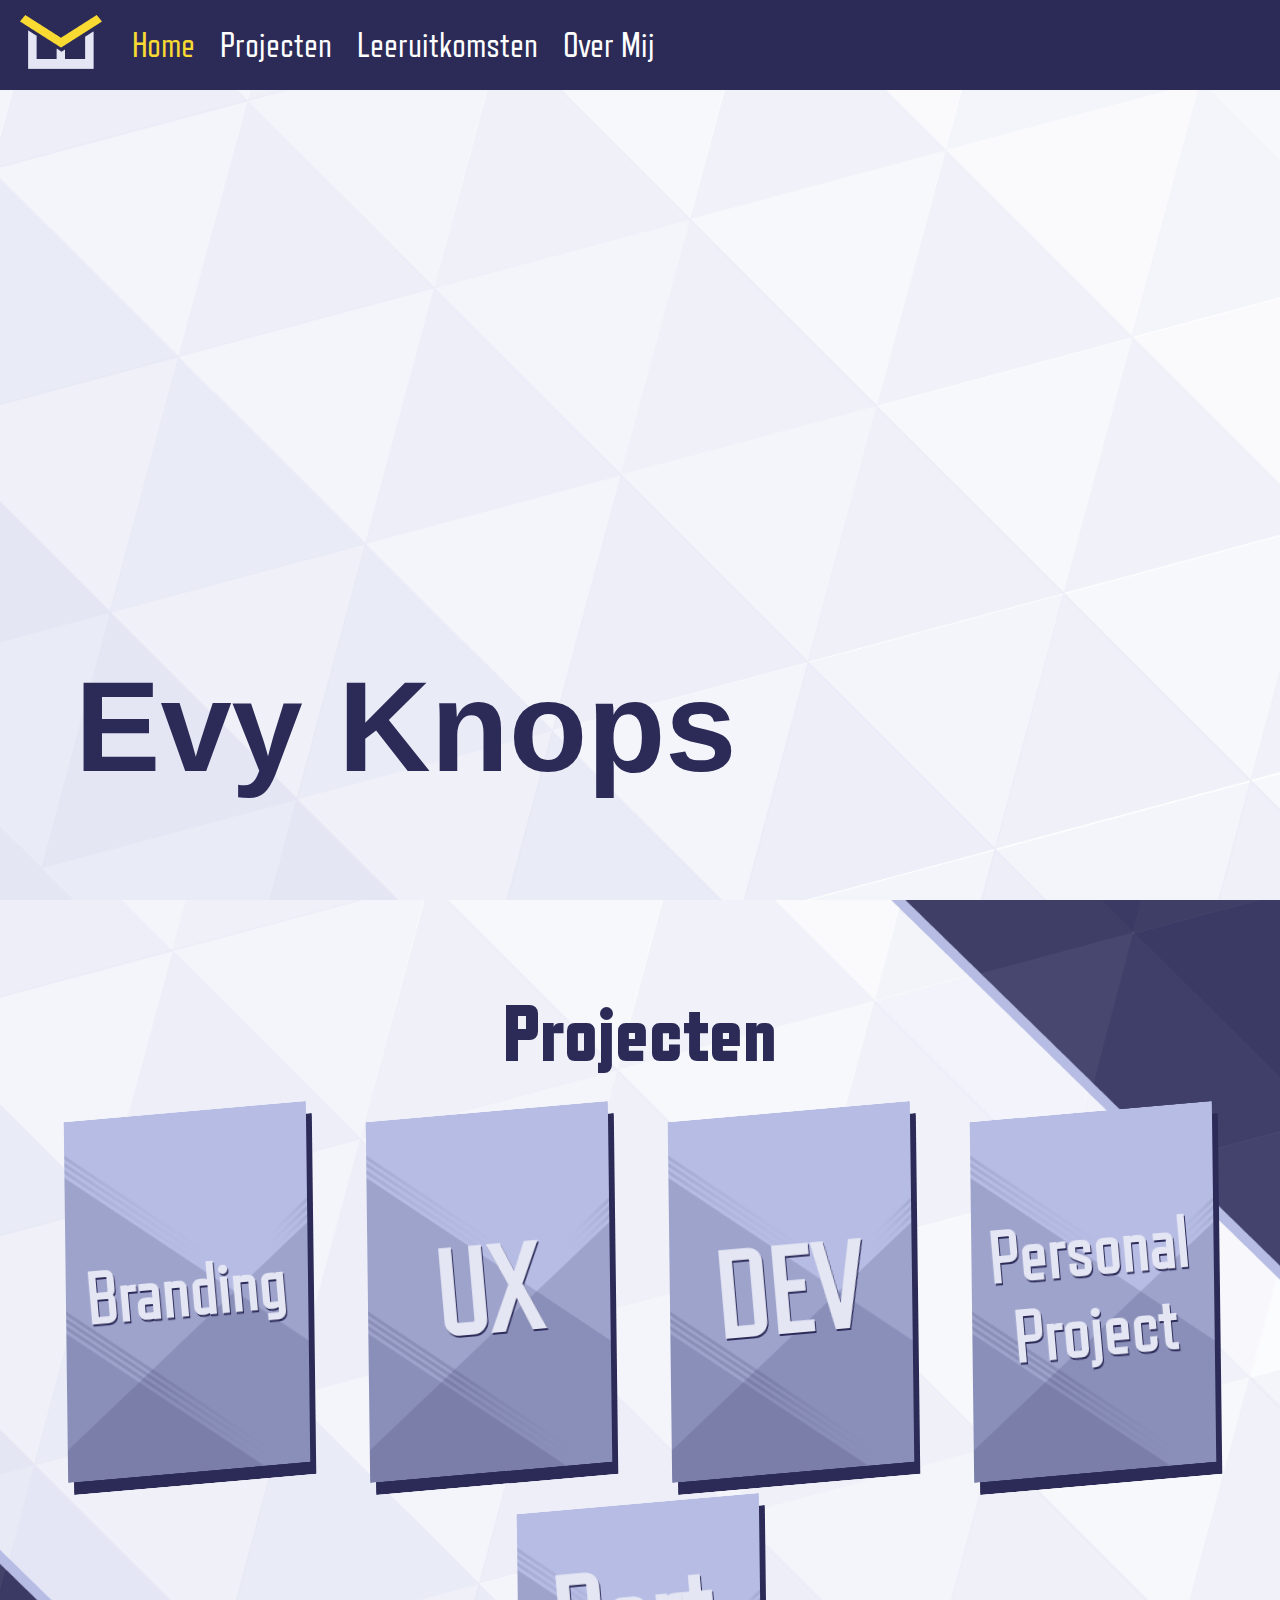
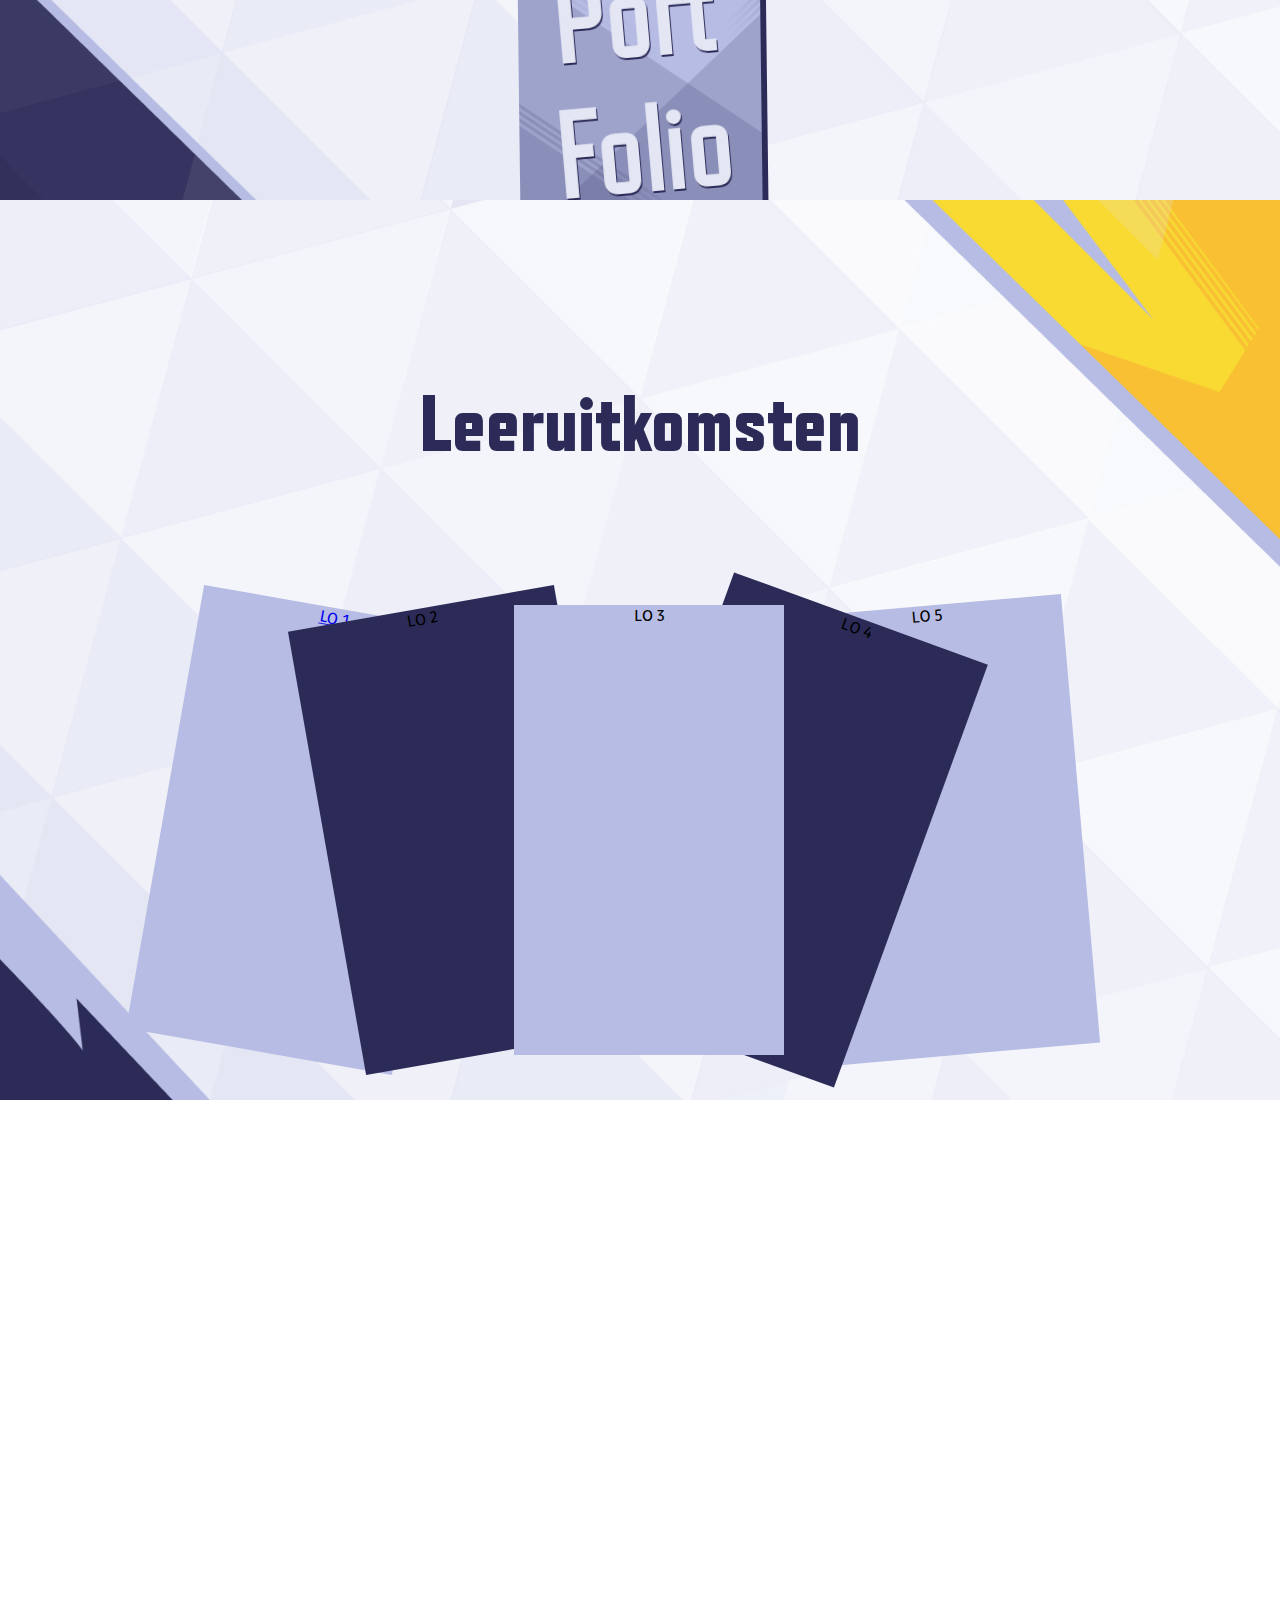
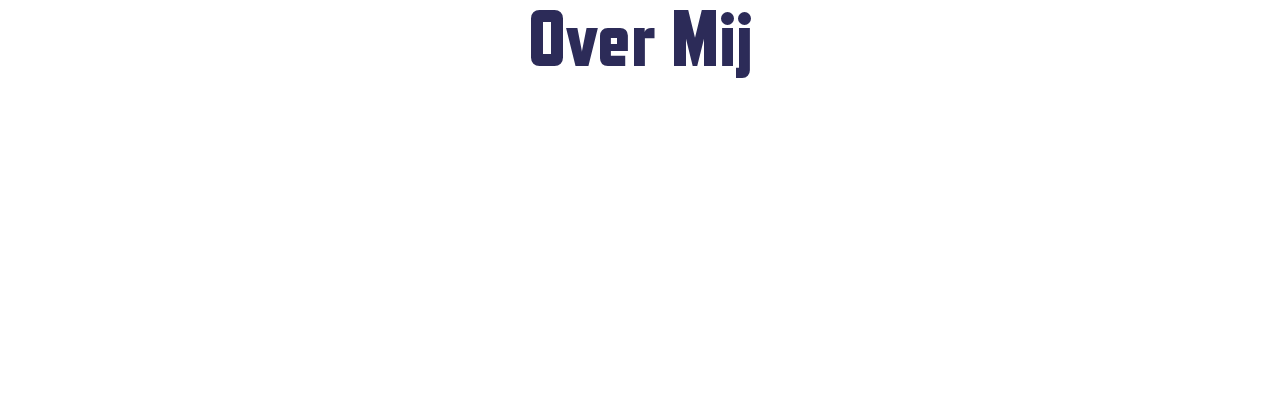
<file: templates/index.html>
<!DOCTYPE html>
<html lang="en">
<head>
    <meta charset="UTF-8">
    <meta name="viewport" content="width=device-width, initial-scale=1.0">
    <link rel="stylesheet" href="../static/stylesheet.css">
    <script src="../static/index.js" defer ></script>
    <title>Portfolio</title>
</head>
<body>

  <header>
    <a href="../templates/index.html"> <img src="../static/fotos/index/logo-geel-blauw.png" alt="logo"></a> 
    <nav>
      <ul><a href="#home">Home</a></li>
        <ul><a href="#projects">Projecten</a></li>
        <ul><a href="#learningoutcomes">Leeruitkomsten</a></li>
        <ul><a href="#aboutme">Over Mij</a></li>
    </nav>
  </header>

  <section id=home class="section1">
    <div class="bottom-left-text">
      Evy Knops
    </div>
  </section>

  <section id="projects" class="section2">
    <h2 class="titletext">Projecten</h2>
      <div class="hero-container">
        <a href="project1.html">
          <div class="hero-grid">
            <div class="hero-card" >
              <div class="hero-background"></div>
              <div class="hero-name2"><h2 class="hero-text">Branding</h2></div>
            </div>
          </div>
        </a>
        <div class="hero-grid">
          <div class="hero-card" style="--bg-image: url('https://placehold.co/400x600');">
            <div class="hero-background"></div>
            <div class="hero-name"><h2 class="hero-text">UX</h2></div>
          </div>
        </div>
        <div class="hero-grid">
          <div class="hero-card" style="--bg-image: url('https://placehold.co/400x600');">
            <div class="hero-background"></div>
            <div class="hero-name"><h2 class="hero-text">DEV</h2></div>
          </div>
        </div>
        <div class="hero-grid">
          <div class="hero-card" style="--bg-image: url('https://placehold.co/400x600');">
            <div class="hero-background"></div>
            <div class="hero-name2"><h2 class="hero-text">Personal Project</h2></div>
          </div>
        </div>
        <div class="hero-grid">
          <div class="hero-card" style="--bg-image: url('https://placehold.co/400x600');">
            <div class="hero-background"></div>
            <div class="hero-name"><h2 class="hero-text">Port Folio</h2></div>
          </div>
        </div>
    
    </div>
</section>

  <section id=learningoutcomes class="section3">
    <h2 class="titletext3">Leeruitkomsten</h2>
    <div class="container">
      <a href="../templates/lo1.html"><div class="card">LO 1</div></a>
      <div class="card">LO 2</div>
      <div class="card"> LO 3</div>
      <div class="card">LO 4</div>
      <div class="card">LO 5</div>
    </div>
  </section>

  <section id=aboutme class="section4">
    <h2 class="titletext3">Over Mij</h2>
  </section>
</body>
</html>
</file>
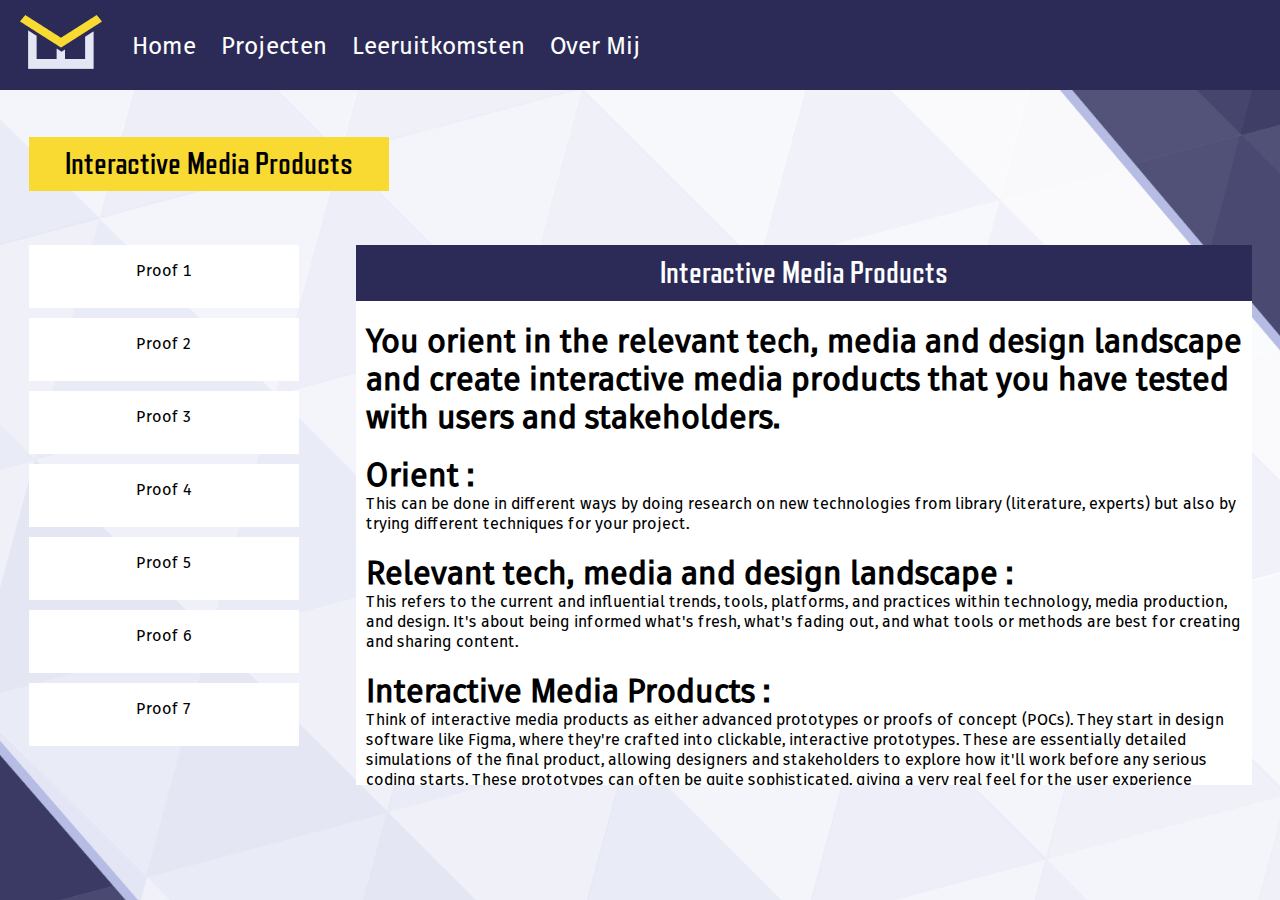
<file: templates/lo1.html>
<!DOCTYPE html>
<html lang="en">
<head>
    <meta charset="UTF-8">
    <meta name="viewport" content="width=device-width, initial-scale=1.0">
    <link rel="stylesheet" href="../static/lo.css">
    <script src="../static/lo.js" defer></script>
    <title>Leeruitkomst 1</title>
</head>
<body>
    <header>
        <a href="../templates/index.html"><img src="../static/fotos/index/logo-geel-blauw.png" alt="logo"></a>
        <nav>
            <ul><a href="../templates/index.html#home">Home</a></li>
              <ul><a href="../templates/index.html#projects">Projecten</a></li>
              <ul><a href="../templates/index.html#learningoutcomes">Leeruitkomsten</a></li>
              <ul><a href="../templates/index.html#aboutme">Over Mij</a></li>
          </nav>
      </header>
    <section class="section">
        <div class="container">
            <div class="title-box">
                Interactive Media Products
            </div>
            <div class="content">
                <div class="sidebar">
                    <div class="proof" data-proof="1">Proof 1</div>
                    <div class="proof" data-proof="2">Proof 2</div>
                    <div class="proof" data-proof="3">Proof 3</div>
                    <div class="proof" data-proof="4">Proof 4</div>
                    <div class="proof" data-proof="5">Proof 5</div>
                    <div class="proof" data-proof="6">Proof 6</div>
                    <div class="proof" data-proof="7">Proof 7</div>
                </div>
            </div>
        </div>
        <div class="main">
            <div id="header-main" class="header-main">
                Interactive Media Products
            </div>
            <div id="text-main" class="text-main">
                <h1>You orient in the relevant tech, 
                media and design landscape and create interactive media products that you have 
                tested with users and stakeholders.</h1>
                <br>
                <h1>Orient :</h1> This can be done in different ways by doing research on new technologies from library (literature, experts)
                but also by trying different techniques for your project.
                <br><br>
                <h1>Relevant tech, media and design landscape :</h1> This refers to the current and influential trends, 
                tools, platforms, and practices within technology, media production, and design. 
                It's about being informed what's fresh, what's fading out, 
                and what tools or methods are best for creating and sharing content.
                <br><br>
                <h1>Interactive Media Products :</h1> Think of interactive media products as either advanced prototypes or proofs of concept
                (POCs). They start in design software like Figma, where they're crafted into clickable, interactive prototypes. 
                These are essentially detailed simulations of the final product, allowing designers and stakeholders to explore 
                how it'll work before any serious coding starts. These prototypes can often be quite sophisticated, giving a very 
                real feel for the user experience without being fully built out. So, an interactive media product can be this 
                rich prototype itself or evolve into a fully coded POC, serving as a tangible example of what the final version 
                aims to be.
                <br><br>
                <h1>Tested with users and stakeholders :</h1> Before you release your interactive product into the wild, 
                you gotta make sure it's user-friendly and fulfilling its purpose. 
                This means putting your product in the hands of actual users 
                (and those with a stake in its success) and watching how they use it, gathering feedback, 
                and refining the product based on their experiences. It ensures that the final product isn't just visionary
                , but also practical and enjoyable to use.
            </div>
        </div>
    </section>
</body>
</html>
</file>
<file: static/stylesheet.css>
@font-face {
  font-family: 'Fuse';
  src: url('./font/Fuse-Regular.woff2') format('woff2');
  font-weight: normal;
  font-style: normal;
}

@font-face {
  font-family: 'Refridgerator-Regular';
  src: url('./font/RefrigeratorDeluxe.woff2') format('woff2');
  font-weight: normal;
}

@font-face {
  font-family: 'Refridgerator-Bold';
  src: url('./font/RefrigeratorDeluxe-Bold.woff2') format('woff2');
  font-weight: bold;
}

@font-face {
  font-family: 'Refridgerator-Heavy';
  src: url('./font/RefrigeratorDeluxe-Heavy.woff2') format('woff2');
  font-weight: 900;
}
@font-face {
  font-family: 'Refridgerator-Light';
  src: url('./font/RefrigeratorDeluxe-Light.woff2') format('woff2');
  font-weight: lighter;
}
@font-face {
  font-family: 'Refridgerator-extraBold';
  src: url('./font/RefrigeratorDeluxe-ExtraBold.woff2') format('woff2');
  font-weight: bolder;
}

*{
  padding:0;
  margin:0;
  box-sizing:border-box;
  list-style: none;
  font-family: 'Fuse', sans-serif;
  scrollbar-color: #2C2B58 #ffffff;;
}

header {
  padding-left: 20px;
  height: 10vh;
  background-color: #2C2B58;
  display: flex;
  flex-direction: row;
  justify-content: space-between;
  align-items: center;
  position: fixed;
  width: 100%;
  z-index: 100;
  top: 0;
  font-size: 1.5em;
}
nav{
  margin-left: 30px;
  width:auto;
  flex-grow:1;
}
nav ul{
  display:flex;
  gap:25px;
}
nav a{
  text-decoration: none;
  color:white;
  transition: color 0.3s ease;
  font-family: 'Refridgerator-Regular', Arial, sans-serif;
  font-size:1.5em;
}

nav a:hover {
  color: #F8DA32;
}

nav a.active {
  color: #F8DA32;
}

html, body{
  margin: 0; 
  height: 100%;
  scroll-snap-type: y mandatory;
  scroll-behavior: smooth; 
}

section{
  height: 100vh;
  width: auto;
  scroll-snap-align: start;
  padding-top: 10vh; /* Add padding to account for fixed header */
}

section:nth-child(even){
  background-color: rgb(185, 185, 185);
}

.section1 {
  position: relative;
  background-image: url('../static/fotos/index/backgroundsection1.png');
  background-size: cover;
  background-position: center;
  background-repeat: no-repeat;
}

.bottom-left-text{
  position: absolute;
  display: flex;
  font-size: 8rem;
  padding-left: 75px;
  padding-bottom: 100px;
  font-family: 'Refridgerator', sans-serif;
  font-weight: 900;
  color:#2C2B58;
  bottom: 0;
  left: 0;
  justify-content: flex-end;
  align-items: flex-start;
}

.section2 {
  position: relative;
  display: flex;
  align-items: center;
  text-align: center;
  flex-direction: column;
  justify-content: space-around;
  background-image: url('../static/fotos/index/achtergrondsection2.png');
  background-size: cover;
  background-position: center;
  background-repeat: no-repeat;
  color: #2C2B58;
}

.titletext {
  font-size:5rem;
  font-family: 'Refridgerator-Heavy', Arial, sans-serif !important;
  
}

.hero-container {
  display: flex;
  flex-wrap: wrap;
  justify-content: space-around; 
  gap: 2rem; 
  width: 100%;
  padding: 2rem;
  box-sizing: border-box;
  position: relative;
  display: flex;
  align-items: center;
  justify-content: center;
  text-align: center;
  overflow: visible;
  
  filter: drop-shadow(6px 12px #2C2B58);
}

.hero-card {
  position: relative;
  width: 30vh;  
  height: 40vh;  
  overflow: visible;
  cursor: pointer;
  perspective: 1000px;
  position: relative;
  display: flex;
  align-items: center;
  text-align: center;
  justify-content: center;
  
}

.hero-background {
  background-image: url(../static/fotos/index/card-background.png);
  background-size: cover;
  background-position: center;
  position: absolute;
  width: 100%;
  height: 100%;
  transition: transform 0.2s ease;
  z-index: 1;
}

.hero-image {
  position: absolute;
  bottom: 0;
  width: 80%;
  left: 10%;
  z-index: 2;
  transition: transform 0.2s ease;
}

.hero-name {
  z-index: 3;
  color: #E4E6F4;
  position: absolute;
  display: flex;
  align-items: center;
  text-align: center;
  flex-direction: column;
  justify-content: space-around;
  font:'Refridgerator-Bold', Arial, sans-serif !important;
  font-size:5rem;
}

.hero-name2 {
  z-index: 3;
  color: #E4E6F4;
  position: absolute;
  display: flex;
  align-items: center;
  text-align: center;
  flex-direction: column;
  justify-content: space-around;
  font:'Refridgerator-Bold', Arial, sans-serif !important;
  font-size:3rem;
}

.hero-card:hover .hero-background {
  transform: scale(1.1) translateY(-10px);
}

.hero-card {
  clip-path: polygon(10% 0, 100% 0, 90% 100%, 0% 100%);
  transform:rotate(-5deg);
  transition: clip-path 0.2s ease, width 0.3s ease, height 0.3s ease, transform 0.3s ease, font-size 0.3s ease;
  font-size:5rem;
}

.hero-card:hover {
  clip-path: polygon(10% 0, 100% 0, 90% 100%, 0% 100%);
  transform:rotate(-5deg);
  width: 35vh;  
  height: 45vh;
  transition:font-size 0.3s ease;
}

.hero-card:hover .hero-name{
  font-size:7rem;
  transition:font-size 0.3s ease;
  color:#F8DA32;
}

.hero-card:hover .hero-name2{
  font-size:5rem;
  transition:font-size 0.3s ease;
  color:#F8DA32;
}

.hero-text{
  font-family: 'Refridgerator-Regular', Arial, sans-serif !important;
  filter: drop-shadow(1px 2px #2C2B58);
}

.section3 {
  position: relative;
  display: flex;
  align-items: center;
  text-align: center;
  flex-direction: column;
  justify-content: space-around;
  background-image: url('../static/fotos/index/backgroundsection3.png');
  background-size: cover;
  background-position: center;
}

.titletext3{
  padding-top:10vh;
  font-size:5rem;
  font-family: 'Refridgerator-Heavy', Arial, sans-serif !important;
  color:#2C2B58;
}
.container {
  display: flex;
  justify-content: center;
  align-items:center;
  position: relative;
  margin-top:40vh;
  margin-left:20vh;
}

.card {
  width: 30vh;
  height: 50vh;
  background-color: #e5e5e5;
  top: 50%;
  left: 50%;
  transform: translate(-5%, -5%); 
}

.card:nth-child(1) {
  transform: translate(40%, -50%) rotate(10deg);
  z-index: 1;
  background-color:#B6BCE3;
}

.card:nth-child(2) {
  transform: translate(0%, -50%) rotate(-10deg);
  z-index: 2;
  background-color:#2C2B58;
}

.card:nth-child(3) {
  transform: translate(-30%, -50%) rotate(0deg);
  z-index: 3;
  background-color:#B6BCE3;
}

.card:nth-child(4) {
  transform: translate(-80%, -50%) rotate(20deg);
  z-index: 2;
  background-color:#2C2B58;
}

.card:nth-child(5) {
  transform: translate(-120%, -50%) rotate(-5deg);
  z-index: 1;
  background-color:#B6BCE3;
}

.section4{
  position: relative;
  display: flex;
  align-items: center;
  text-align: center;
  flex-direction: column;
  justify-content: space-around;
}
</file>
<file: static/lo.css>
@font-face {
    font-family: 'Fuse';
    src: url('./font/Fuse-Regular.woff2') format('woff2');
    font-weight: normal;
    font-style: normal;
  }
  
  @font-face {
    font-family: 'Refridgerator-Regular';
    src: url('./font/RefrigeratorDeluxe.woff2') format('woff2');
    font-weight: normal;
  }
  
  @font-face {
    font-family: 'Refridgerator-Bold';
    src: url('./font/RefrigeratorDeluxe-Bold.woff2') format('woff2');
    font-weight: bold;
  }
  
  @font-face {
    font-family: 'Refridgerator-Heavy';
    src: url('./font/RefrigeratorDeluxe-Heavy.woff2') format('woff2');
    font-weight: 900;
  }
  @font-face {
    font-family: 'Refridgerator-Light';
    src: url('./font/RefrigeratorDeluxe-Light.woff2') format('woff2');
    font-weight: lighter;
  }
  @font-face {
    font-family: 'Refridgerator-extraBold';
    src: url('./font/RefrigeratorDeluxe-ExtraBold.woff2') format('woff2');
    font-weight: bolder;
  }
  
  *{
    padding:0;
    margin:0;
    box-sizing:border-box;
    list-style: none;
    font-family: 'Fuse', sans-serif;
    scrollbar-color: #2C2B58 #ffffff;;
  }
  
header {
  padding-left: 20px;
  height: 10vh;
  background-color: #2C2B58;
  display: flex;
  flex-direction: row;
  justify-content: space-between;
  align-items: center;
  position:sticky;
  z-index: 100;
  top: 0;
  font-size: 1.5em;
}
nav{
  margin-left: 30px;
  width:auto;
  flex-grow:1;
}
nav ul{
  display:flex;
  gap:25px;
}
nav a{
  text-decoration: none;
  color:white;
}
nav a:hover {
  color: #F8DA32;
}

.section{
  background-image:url('../static/fotos/leeruitkomst/backgroundlo.png');
  background-size:cover;
  background-repeat:no-repeat;
  background-position: center;
  min-height: calc(100vh - 10vh);
  min-width: 100%;
  overflow-y: hidden;
  display: flex;
  flex-direction: row;
  justify-content:space-around;
  align-items: flex-start;
  padding-top: 20px;
}

.title-box{
  font-family: 'Refridgerator-Bold';
  font-size: 2em;
  color:rgb(0, 0, 0);
  background-color: #F8DA32;
  height: 5vh;
  min-width: 30vh;
  width: fit-content;
  text-align: center;
  display: flex;
  align-items: center;
  justify-content: start;
  margin-top:3vh;
  white-space: nowrap;
  padding: 3vh 4vh 3vh 4vh;
  cursor: pointer;
  transition: all 0.3s ease;
}

.title-box:hover {
  transform: scale(1.05);
  box-shadow: 0 4px 8px rgba(0, 0, 0, 0.2);
  background-color:#2C2B58;
  color:#ffffff;
}

.container {
  display: flex;
  flex-direction: column;
  width: 30vh;
}


.content {
  display: flex;
  flex: 1;
  padding-top: 6vh;
}

.sidebar {
  width: 400px;
  display: flex;
  flex-direction: column;
  justify-content: center;
  gap: 10px;
}

.sidebar div {
  background: #ffffff;
  padding: 15prgb(255, 255, 255);
  text-align: center;
  min-height: 7vh;
  min-width: 15vh;
}

.main{
  height: 60vh;
  width: 70%;
  background-color:rgb(255, 255, 255);
  margin-top: 15vh;
  display: flex;
  align-items: start;
  justify-content: flex-start;
  flex-direction: column;
  position: relative;
  overflow-y: auto;
}

.header-main{
  font-family: 'Refridgerator-Bold';
  font-size: 2em;
  background-color:#2C2B58;
  width:100%;
  position: sticky;
  top: 0;
  z-index: 1;
  color: white;
  padding: 10px;
  text-align: center;
  margin-bottom:20px;
}

.text-main{
  padding-left:10px;
  flex-wrap:wrap;
}

.proof {
  background: #ffffff;
  padding: 15px;
  text-align: center;
  min-height: 7vh;
  min-width: 15vh;
  cursor: pointer;
  transition: all 0.3s ease;
}

.proof:hover {
  background-color: #F8DA32;
  color: #2C2B58;
}

.proof.active {
  background-color: #2C2B58;
  color: white;
}
</file>
